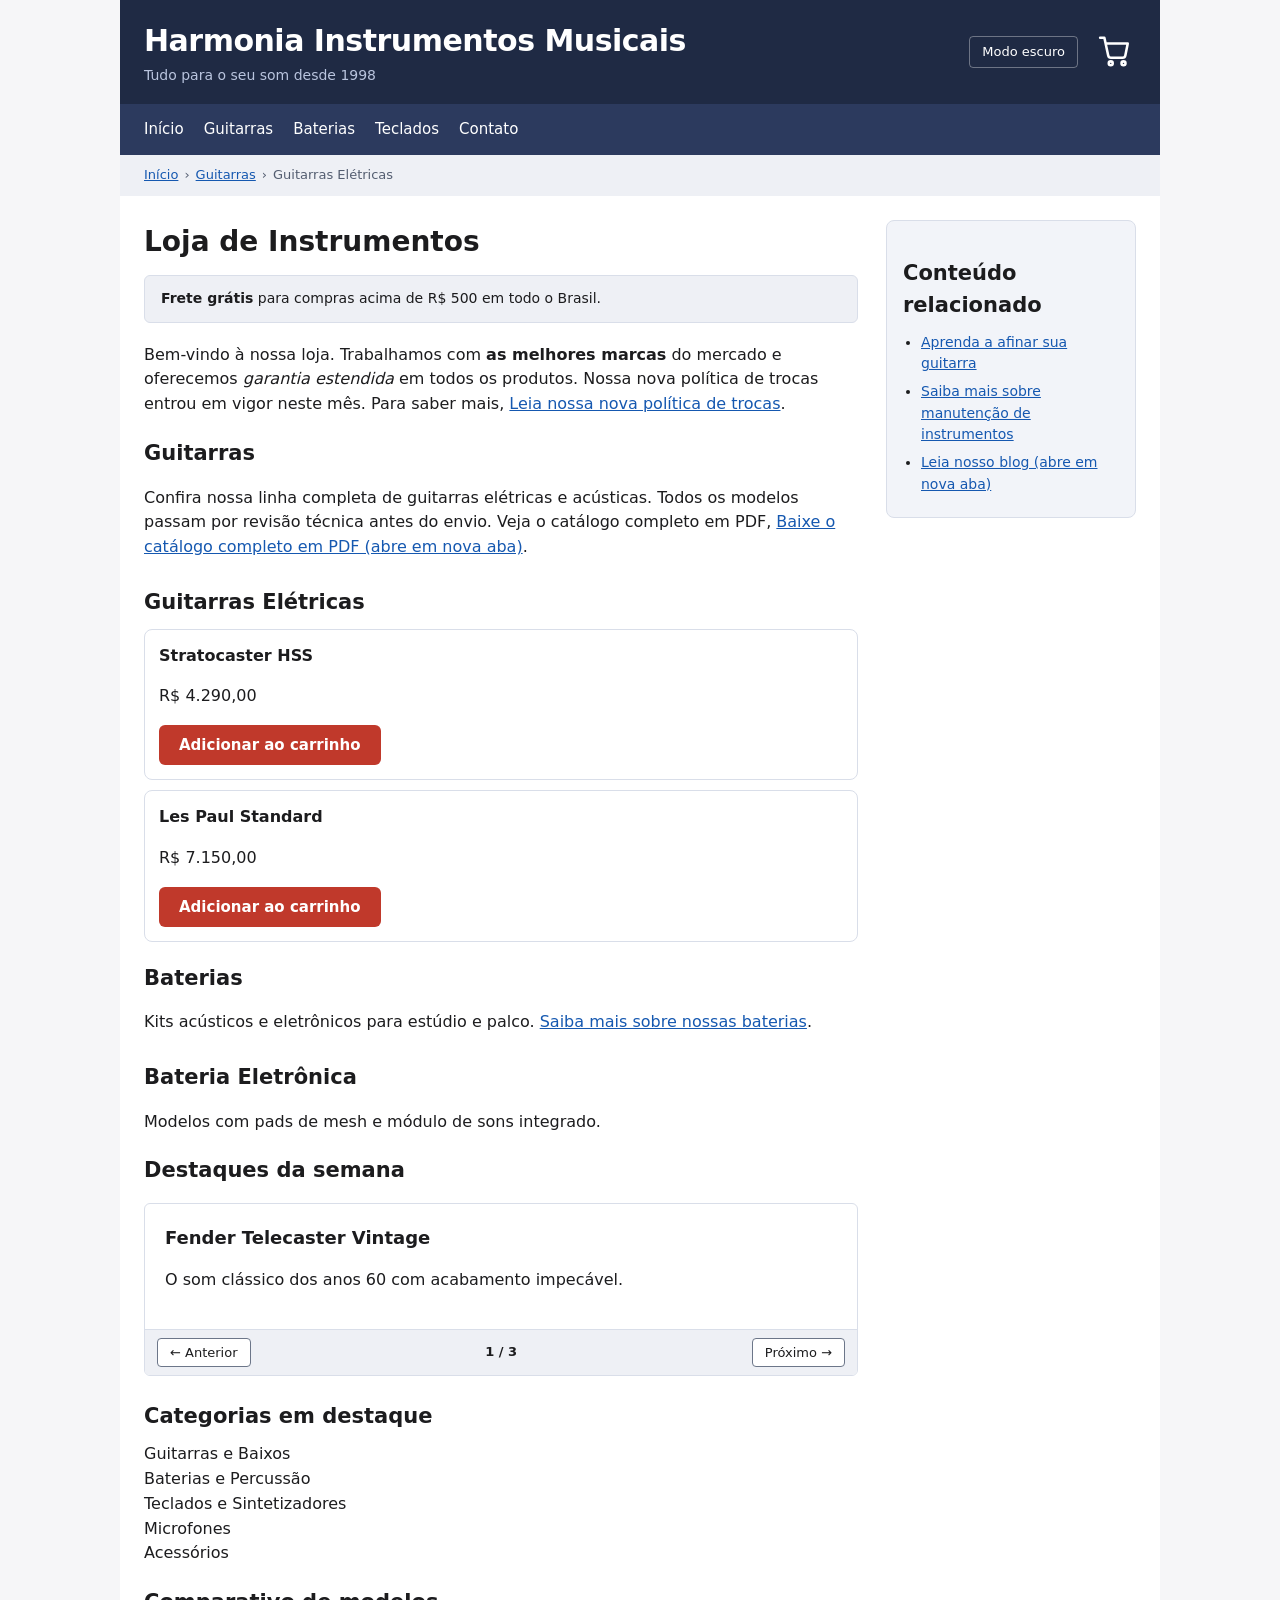
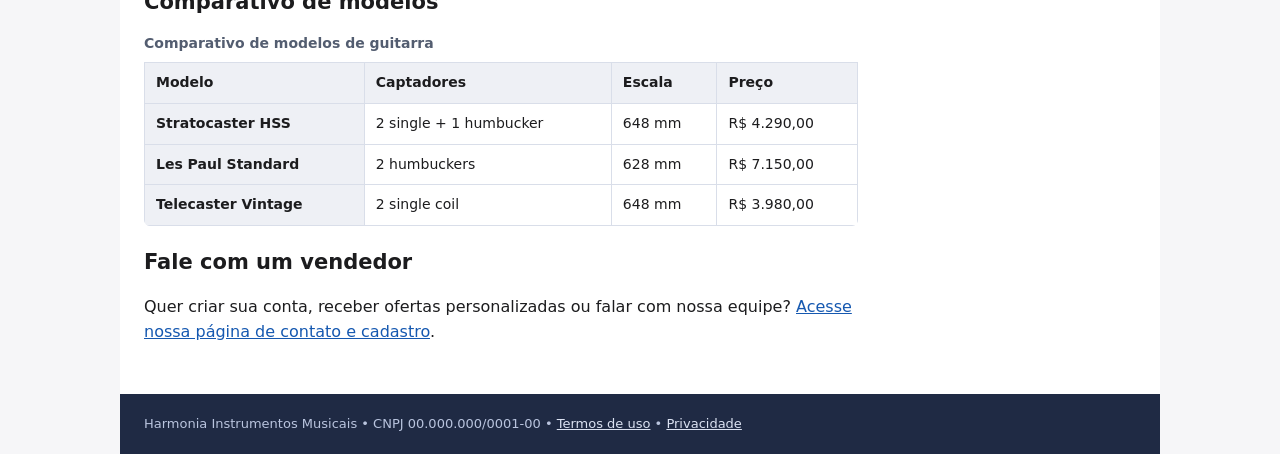
<file: index.html>
<!DOCTYPE html>
<html lang="pt-BR">
<head>
<meta charset="utf-8">
<meta name="viewport" content="width=device-width, initial-scale=1">
<meta name="description" content="Harmonia Instrumentos Musicais — Guitarras, baterias, teclados e atendimento especializado com acessibilidade e layout responsivo.">
<title>Harmonia Instrumentos Musicais</title>
<link rel="stylesheet" href="styles/style.css">
<link rel="stylesheet" href="styles/responsive.css">
</head>
<body>
<a href="#conteudo" class="skip-link">Pular para o conteúdo principal</a>
<div class="wrap">
  <header id="topo">
    <div class="topo-flex">
      <div>
        <div class="titulo-principal">Harmonia Instrumentos Musicais</div>
        <div class="subtitulo">Tudo para o seu som desde 1998</div>
      </div>
      <div class="topo-acoes">
        <button id="btn-tema" type="button" class="btn-tema">Modo escuro</button>
        <a href="carrinho.html" aria-label="Ver carrinho de compras">
          <img src="data:image/svg+xml,%3Csvg%20xmlns%3D%22http%3A%2F%2Fwww.w3.org%2F2000%2Fsvg%22%20viewBox%3D%220%200%2024%2024%22%20fill%3D%22none%22%20stroke%3D%22%23ffffff%22%20stroke-width%3D%221.8%22%20stroke-linecap%3D%22round%22%20stroke-linejoin%3D%22round%22%3E%3Ccircle%20cx%3D%229%22%20cy%3D%2220%22%20r%3D%221.4%22%2F%3E%3Ccircle%20cx%3D%2218%22%20cy%3D%2220%22%20r%3D%221.4%22%2F%3E%3Cpath%20d%3D%22M1.5%202h3l2.7%2012.4a2%202%200%200%200%202%201.6h8.1a2%202%200%200%200%202-1.6L21%206H6%22%2F%3E%3C%2Fsvg%3E" width="34" height="34" alt="">
        </a>
      </div>
    </div>
  </header>

  <nav id="menu" aria-label="Menu Principal">
    <button type="button" id="btn-menu" class="btn-menu-toggle" aria-expanded="false" aria-controls="lista-menu">
      <span class="btn-menu-icone" aria-hidden="true">
        <span></span>
        <span></span>
        <span></span>
      </span>
      <span class="btn-menu-texto">Menu</span>
    </button>
    <ul id="lista-menu">
      <li><a href="index.html">Início</a></li>
      <li><a href="guitarras.html">Guitarras</a></li>
      <li><a href="baterias.html">Baterias</a></li>
      <li><a href="teclados.html">Teclados</a></li>
      <li><a href="./pages/contato.html">Contato</a></li>
    </ul>
  </nav>

  <nav id="trilha" aria-label="Trilha de navegação">
    <ol>
      <li><a href="index.html">Início</a></li>
      <li><a href="guitarras.html">Guitarras</a></li>
      <li aria-current="page">Guitarras Elétricas</li>
    </ol>
  </nav>

  <div id="miolo">
    <main id="conteudo" tabindex="-1">
      <h1>Loja de Instrumentos</h1>

      <section class="banner-destaque" aria-label="Aviso promocional">
        <strong>Frete grátis</strong> para compras acima de R$ 500 em todo o Brasil.
      </section>

      <p>
        Bem-vindo à nossa loja. Trabalhamos com <strong>as melhores marcas</strong> do mercado e oferecemos
        <em>garantia estendida</em> em todos os produtos. Nossa nova política de trocas entrou em vigor
        neste mês. Para saber mais, <a href="politica.html">Leia nossa nova política de trocas</a>.
      </p>

      <h2>Guitarras</h2>

      <p>
        Confira nossa linha completa de guitarras elétricas e acústicas. Todos os modelos passam por
        revisão técnica antes do envio. Veja o catálogo completo em PDF,
        <a href="catalogo.pdf" target="_blank">Baixe o catálogo completo em PDF (abre em nova aba)</a>.
      </p>

      <h3>Guitarras Elétricas</h3>
      <ul class="lista-produtos">
        <li class="cartao">
          <h4>Stratocaster HSS</h4>
          <p>R$ 4.290,00</p>
          <button type="button" class="botao" aria-label="Adicionar ao carrinho: Stratocaster HSS" onclick="adicionarCarrinho(101)">Adicionar ao carrinho</button>
        </li>
        <li class="cartao">
          <h4>Les Paul Standard</h4>
          <p>R$ 7.150,00</p>
          <button type="button" class="botao" aria-label="Adicionar ao carrinho: Les Paul Standard" onclick="adicionarCarrinho(102)">Adicionar ao carrinho</button>
        </li>
      </ul>

      <h2>Baterias</h2>

      <p>Kits acústicos e eletrônicos para estúdio e palco. <a href="baterias.html">Saiba mais sobre nossas baterias</a>.</p>

      <h3>Bateria Eletrônica</h3>

      <p>Modelos com pads de mesh e módulo de sons integrado.</p>

      <h2>Destaques da semana</h2>
      <section class="carrossel" aria-roledescription="carrossel" aria-label="Instrumentos em destaque">
        <div class="carrossel-trilho" id="trilho-carrossel">
          <div class="slide" role="group" aria-roledescription="slide" aria-label="1 de 3">
            <h3>Fender Telecaster Vintage</h3>
            <p>O som clássico dos anos 60 com acabamento impecável.</p>
          </div>
          <div class="slide" role="group" aria-roledescription="slide" aria-label="2 de 3">
            <h3>Bateria Roland V-Drums</h3>
            <p>Kits eletrônicos silenciosos com alta sensibilidade para estudo.</p>
          </div>
          <div class="slide" role="group" aria-roledescription="slide" aria-label="3 de 3">
            <h3>Teclado Yamaha P-45</h3>
            <p>Toque pesado de piano acústico com teclas graduadas.</p>
          </div>
        </div>
        <div class="carrossel-botoes">
          <button type="button" class="btn-carrossel" id="btn-ant" aria-label="Slide anterior">&larr; Anterior</button>
          <span class="carrossel-indicador" id="indicador-carrossel" aria-live="polite">1 / 3</span>
          <button type="button" class="btn-carrossel" id="btn-prox" aria-label="Próximo slide">Próximo &rarr;</button>
        </div>
      </section>

      <h2>Categorias em destaque</h2>

      <ul class="lista-categorias">
        <li>Guitarras e Baixos</li>
        <li>Baterias e Percussão</li>
        <li>Teclados e Sintetizadores</li>
        <li>Microfones</li>
        <li>Acessórios</li>
      </ul>

      <h2 id="titulo-comparativo">Comparativo de modelos</h2>

      <section class="tabela-responsiva" aria-labelledby="titulo-comparativo" tabindex="0">
        <table>
          <caption>Comparativo de modelos de guitarra</caption>
          <thead>
            <tr>
              <th scope="col">Modelo</th>
              <th scope="col">Captadores</th>
              <th scope="col">Escala</th>
              <th scope="col">Preço</th>
            </tr>
          </thead>
          <tbody>
            <tr>
              <th scope="row">Stratocaster HSS</th>
              <td>2 single + 1 humbucker</td>
              <td>648 mm</td>
              <td>R$ 4.290,00</td>
            </tr>
            <tr>
              <th scope="row">Les Paul Standard</th>
              <td>2 humbuckers</td>
              <td>628 mm</td>
              <td>R$ 7.150,00</td>
            </tr>
            <tr>
              <th scope="row">Telecaster Vintage</th>
              <td>2 single coil</td>
              <td>648 mm</td>
              <td>R$ 3.980,00</td>
            </tr>
          </tbody>
        </table>
      </section>

      <h2>Fale com um vendedor</h2>

      <p>
        Quer criar sua conta, receber ofertas personalizadas ou falar com nossa equipe?
        <a href="./pages/contato.html">Acesse nossa página de contato e cadastro</a>.
      </p>
    </main>

    <aside class="lateral" aria-label="Conteúdo relacionado">
      <h2>Conteúdo relacionado</h2>
      <ul>
        <li><a href="afinacao.html">Aprenda a afinar sua guitarra</a></li>
        <li><a href="manutencao.html">Saiba mais sobre manutenção de instrumentos</a></li>
        <li><a href="blog.html" target="_blank">Leia nosso blog (abre em nova aba)</a></li>
      </ul>
    </aside>
  </div>

  <footer id="rodape">
    Harmonia Instrumentos Musicais &bull; CNPJ 00.000.000/0001-00 &bull;
    <a href="termos.html">Termos de uso</a> &bull;
    <a href="privacidade.html">Privacidade</a>
  </footer>
</div>

<script src="./scripts/theme.js"></script>
<script src="./scripts/carousel.js"></script>
<script src="./scripts/menu.js"></script>
</body>
</html>
</file>
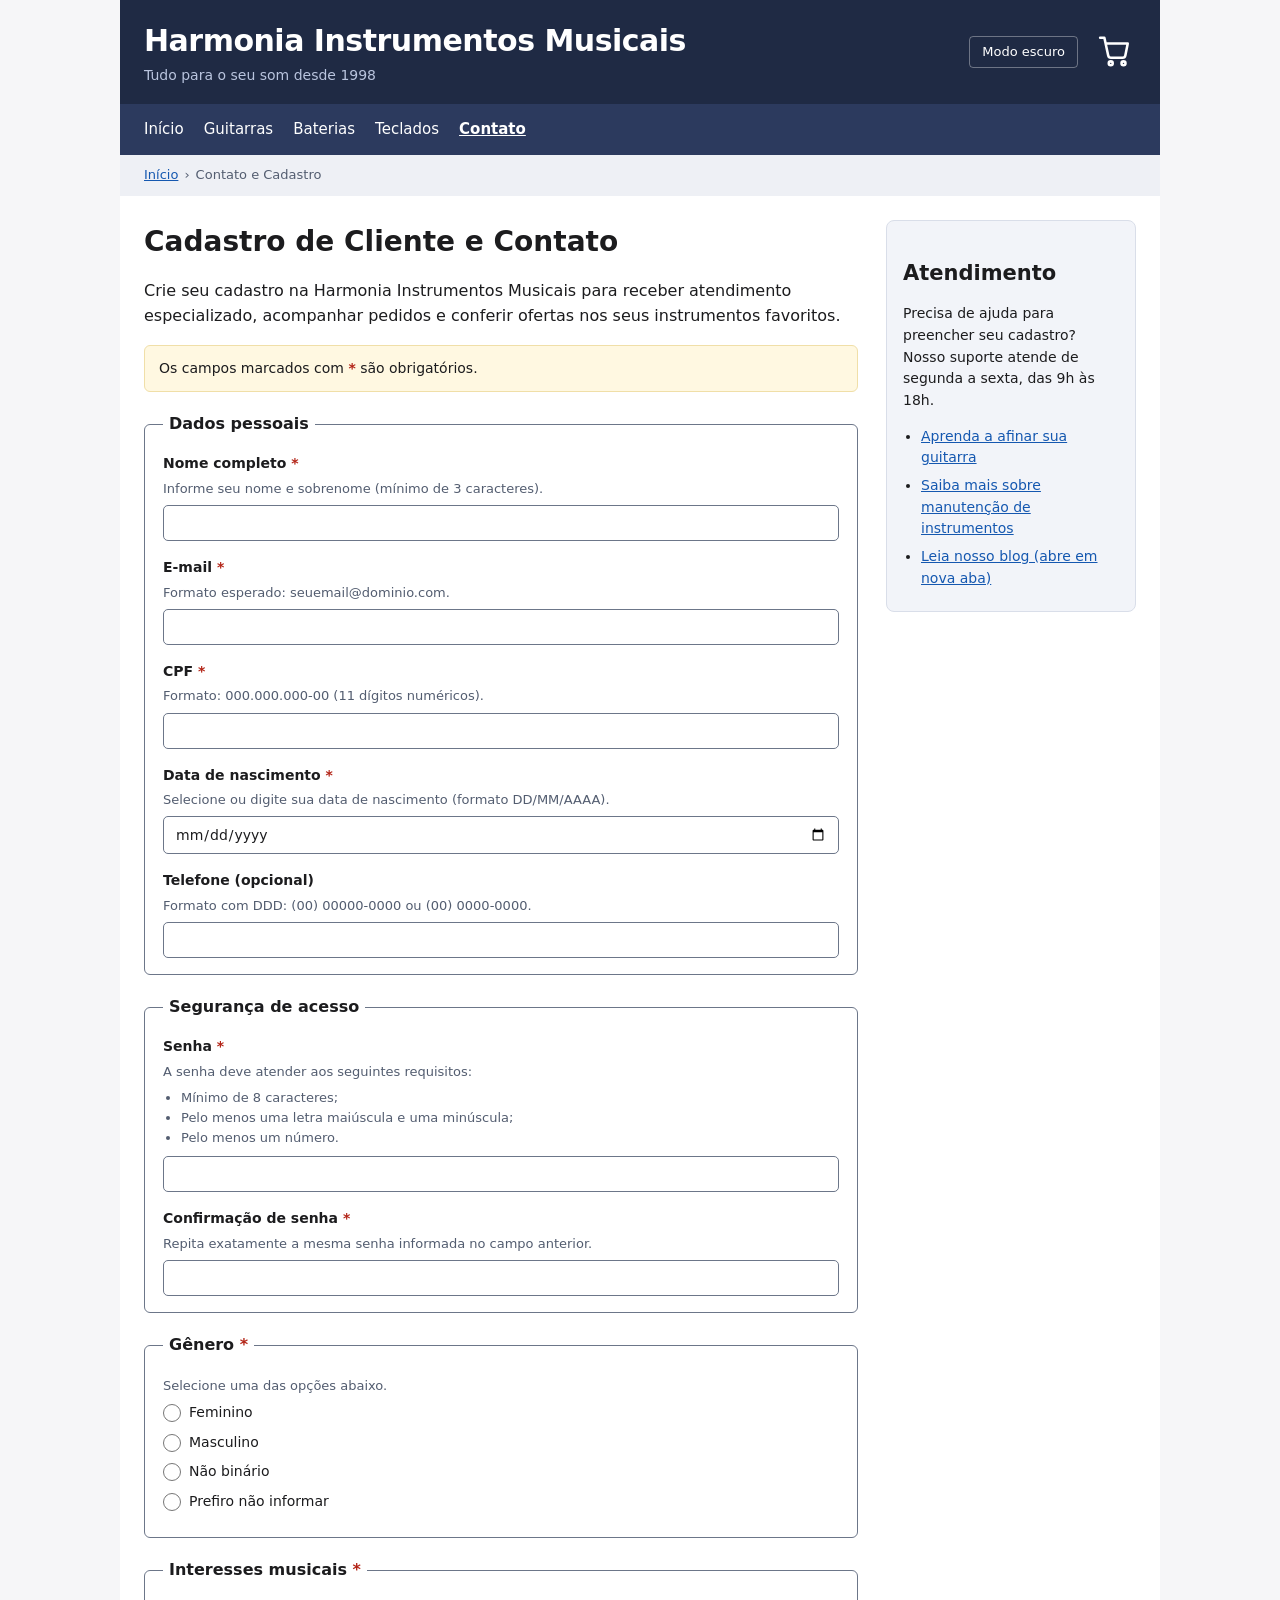
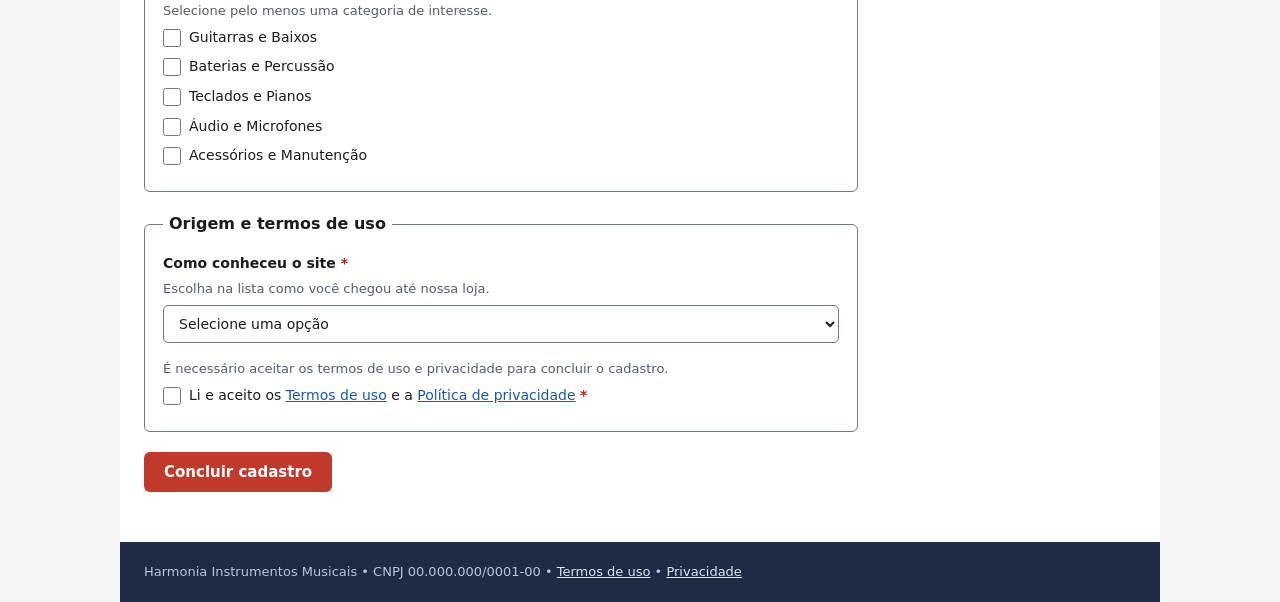
<file: pages/contato.html>
<!DOCTYPE html>
<html lang="pt-BR">
<head>
<meta charset="utf-8">
<meta name="viewport" content="width=device-width, initial-scale=1">
<meta name="description" content="Cadastro de cliente e contato na Harmonia Instrumentos Musicais com formulário acessível e validação completa.">
<title>Cadastro e Contato — Harmonia Instrumentos Musicais</title>
<link rel="stylesheet" href="../styles/style.css">
<link rel="stylesheet" href="../styles/responsive.css">
</head>
<body>
<a href="#conteudo" class="skip-link">Pular para o conteúdo principal</a>
<div class="wrap">
  <header id="topo">
    <div class="topo-flex">
      <div>
        <div class="titulo-principal">Harmonia Instrumentos Musicais</div>
        <div class="subtitulo">Tudo para o seu som desde 1998</div>
      </div>
      <div class="topo-acoes">
        <button id="btn-tema" type="button" class="btn-tema">Modo escuro</button>
        <a href="../carrinho.html" aria-label="Ver carrinho de compras">
          <img src="data:image/svg+xml,%3Csvg%20xmlns%3D%22http%3A%2F%2Fwww.w3.org%2F2000%2Fsvg%22%20viewBox%3D%220%200%2024%2024%22%20fill%3D%22none%22%20stroke%3D%22%23ffffff%22%20stroke-width%3D%221.8%22%20stroke-linecap%3D%22round%22%20stroke-linejoin%3D%22round%22%3E%3Ccircle%20cx%3D%229%22%20cy%3D%2220%22%20r%3D%221.4%22%2F%3E%3Ccircle%20cx%3D%2218%22%20cy%3D%2220%22%20r%3D%221.4%22%2F%3E%3Cpath%20d%3D%22M1.5%202h3l2.7%2012.4a2%202%200%200%200%202%201.6h8.1a2%202%200%200%200%202-1.6L21%206H6%22%2F%3E%3C%2Fsvg%3E" width="34" height="34" alt="">
        </a>
      </div>
    </div>
  </header>

  <nav id="menu" aria-label="Menu Principal">
    <button type="button" id="btn-menu" class="btn-menu-toggle" aria-expanded="false" aria-controls="lista-menu">
      <span class="btn-menu-icone" aria-hidden="true">
        <span></span>
        <span></span>
        <span></span>
      </span>
      <span class="btn-menu-texto">Menu</span>
    </button>
    <ul id="lista-menu">
      <li><a href="../index.html">Início</a></li>
      <li><a href="../guitarras.html">Guitarras</a></li>
      <li><a href="../baterias.html">Baterias</a></li>
      <li><a href="../teclados.html">Teclados</a></li>
      <li><a href="contato.html" aria-current="page">Contato</a></li>
    </ul>
  </nav>

  <nav id="trilha" aria-label="Trilha de navegação">
    <ol>
      <li><a href="../index.html">Início</a></li>
      <li aria-current="page">Contato e Cadastro</li>
    </ol>
  </nav>

  <div id="miolo">
    <main id="conteudo" tabindex="-1">
      <h1>Cadastro de Cliente e Contato</h1>

      <p>
        Crie seu cadastro na Harmonia Instrumentos Musicais para receber atendimento especializado,
        acompanhar pedidos e conferir ofertas nos seus instrumentos favoritos.
      </p>

      <div class="aviso">
        Os campos marcados com <span class="obrigatorio" aria-hidden="true">*</span> são obrigatórios.
      </div>

      <div id="resumo-erros" class="resumo-erros" role="alert" aria-labelledby="titulo-resumo-erros" tabindex="-1" hidden>
        <h2 id="titulo-resumo-erros">Não foi possível enviar o formulário</h2>
        <p id="texto-resumo-erros">Corrija os erros abaixo para continuar:</p>
        <ul id="lista-resumo-erros"></ul>
      </div>

      <div id="mensagem-sucesso" class="mensagem-sucesso" role="status" aria-live="polite" tabindex="-1" hidden>
        Cadastro realizado com sucesso! Todos os dados foram validados e enviados.
      </div>

      <form id="form-cadastro" action="/enviar" method="post" novalidate>
        <fieldset>
          <legend>Dados pessoais</legend>

          <div class="campo-grupo">
            <label for="nome">
              Nome completo <span class="obrigatorio" aria-hidden="true">*</span><span class="sr-only"> (obrigatório)</span>
            </label>
            <div class="instrucao" id="dica-nome">Informe seu nome e sobrenome (mínimo de 3 caracteres).</div>
            <input type="text" id="nome" name="nome" autocomplete="name" required aria-required="true" aria-describedby="dica-nome">
            <div class="erro" id="erro-nome" hidden></div>
          </div>

          <div class="campo-grupo">
            <label for="email">
              E-mail <span class="obrigatorio" aria-hidden="true">*</span><span class="sr-only"> (obrigatório)</span>
            </label>
            <div class="instrucao" id="dica-email">Formato esperado: seuemail@dominio.com.</div>
            <input type="email" id="email" name="email" autocomplete="email" required aria-required="true" aria-describedby="dica-email">
            <div class="erro" id="erro-email" hidden></div>
          </div>

          <div class="campo-grupo">
            <label for="cpf">
              CPF <span class="obrigatorio" aria-hidden="true">*</span><span class="sr-only"> (obrigatório)</span>
            </label>
            <div class="instrucao" id="dica-cpf">Formato: 000.000.000-00 (11 dígitos numéricos).</div>
            <input type="text" id="cpf" name="cpf" inputmode="numeric" required aria-required="true" aria-describedby="dica-cpf">
            <div class="erro" id="erro-cpf" hidden></div>
          </div>

          <div class="campo-grupo">
            <label for="nascimento">
              Data de nascimento <span class="obrigatorio" aria-hidden="true">*</span><span class="sr-only"> (obrigatório)</span>
            </label>
            <div class="instrucao" id="dica-nascimento">Selecione ou digite sua data de nascimento (formato DD/MM/AAAA).</div>
            <input type="date" id="nascimento" name="nascimento" autocomplete="bday" required aria-required="true" aria-describedby="dica-nascimento">
            <div class="erro" id="erro-nascimento" hidden></div>
          </div>

          <div class="campo-grupo">
            <label for="telefone">Telefone (opcional)</label>
            <div class="instrucao" id="dica-telefone">Formato com DDD: (00) 00000-0000 ou (00) 0000-0000.</div>
            <input type="tel" id="telefone" name="telefone" autocomplete="tel" aria-describedby="dica-telefone">
            <div class="erro" id="erro-telefone" hidden></div>
          </div>
        </fieldset>

        <fieldset>
          <legend>Segurança de acesso</legend>

          <div class="campo-grupo">
            <label for="senha">
              Senha <span class="obrigatorio" aria-hidden="true">*</span><span class="sr-only"> (obrigatório)</span>
            </label>
            <div id="dica-senha">
              <div class="instrucao">A senha deve atender aos seguintes requisitos:</div>
              <ul class="requisitos-lista">
                <li>Mínimo de 8 caracteres;</li>
                <li>Pelo menos uma letra maiúscula e uma minúscula;</li>
                <li>Pelo menos um número.</li>
              </ul>
            </div>
            <input type="password" id="senha" name="senha" autocomplete="new-password" required aria-required="true" aria-describedby="dica-senha">
            <div class="erro" id="erro-senha" hidden></div>
          </div>

          <div class="campo-grupo">
            <label for="confirmar-senha">
              Confirmação de senha <span class="obrigatorio" aria-hidden="true">*</span><span class="sr-only"> (obrigatório)</span>
            </label>
            <div class="instrucao" id="dica-confirmar-senha">Repita exatamente a mesma senha informada no campo anterior.</div>
            <input type="password" id="confirmar-senha" name="confirmar-senha" autocomplete="new-password" required aria-required="true" aria-describedby="dica-confirmar-senha">
            <div class="erro" id="erro-confirmar-senha" hidden></div>
          </div>
        </fieldset>

        <fieldset id="grupo-genero" aria-describedby="dica-genero">
          <legend>
            Gênero <span class="obrigatorio" aria-hidden="true">*</span><span class="sr-only"> (obrigatório)</span>
          </legend>
          <div class="instrucao" id="dica-genero">Selecione uma das opções abaixo.</div>

          <div class="opcao-linha">
            <input type="radio" id="genero-feminino" name="genero" value="feminino" required>
            <label for="genero-feminino">Feminino</label>
          </div>
          <div class="opcao-linha">
            <input type="radio" id="genero-masculino" name="genero" value="masculino">
            <label for="genero-masculino">Masculino</label>
          </div>
          <div class="opcao-linha">
            <input type="radio" id="genero-nao-binario" name="genero" value="nao-binario">
            <label for="genero-nao-binario">Não binário</label>
          </div>
          <div class="opcao-linha">
            <input type="radio" id="genero-nao-informar" name="genero" value="prefiro-nao-informar">
            <label for="genero-nao-informar">Prefiro não informar</label>
          </div>
          <div class="erro" id="erro-genero" hidden></div>
        </fieldset>

        <fieldset id="grupo-interesses" aria-describedby="dica-interesses">
          <legend>
            Interesses musicais <span class="obrigatorio" aria-hidden="true">*</span><span class="sr-only"> (obrigatório)</span>
          </legend>
          <div class="instrucao" id="dica-interesses">Selecione pelo menos uma categoria de interesse.</div>

          <div class="opcao-linha">
            <input type="checkbox" id="interesse-guitarras" name="interesses" value="guitarras">
            <label for="interesse-guitarras">Guitarras e Baixos</label>
          </div>
          <div class="opcao-linha">
            <input type="checkbox" id="interesse-baterias" name="interesses" value="baterias">
            <label for="interesse-baterias">Baterias e Percussão</label>
          </div>
          <div class="opcao-linha">
            <input type="checkbox" id="interesse-teclados" name="interesses" value="teclados">
            <label for="interesse-teclados">Teclados e Pianos</label>
          </div>
          <div class="opcao-linha">
            <input type="checkbox" id="interesse-audio" name="interesses" value="audio">
            <label for="interesse-audio">Áudio e Microfones</label>
          </div>
          <div class="opcao-linha">
            <input type="checkbox" id="interesse-acessorios" name="interesses" value="acessorios">
            <label for="interesse-acessorios">Acessórios e Manutenção</label>
          </div>
          <div class="erro" id="erro-interesses" hidden></div>
        </fieldset>

        <fieldset>
          <legend>Origem e termos de uso</legend>

          <div class="campo-grupo">
            <label for="como-conheceu">
              Como conheceu o site <span class="obrigatorio" aria-hidden="true">*</span><span class="sr-only"> (obrigatório)</span>
            </label>
            <div class="instrucao" id="dica-como-conheceu">Escolha na lista como você chegou até nossa loja.</div>
            <select id="como-conheceu" name="como-conheceu" required aria-required="true" aria-describedby="dica-como-conheceu">
              <option value="">Selecione uma opção</option>
              <option value="busca">Site de busca (Google, Bing)</option>
              <option value="redes-sociais">Redes sociais (Instagram, YouTube)</option>
              <option value="indicacao">Indicação de amigos ou músicos</option>
              <option value="anuncio">Anúncio online</option>
              <option value="outro">Outro meio</option>
            </select>
            <div class="erro" id="erro-como-conheceu" hidden></div>
          </div>

          <div class="campo-grupo">
            <div class="instrucao" id="dica-termos">É necessário aceitar os termos de uso e privacidade para concluir o cadastro.</div>
            <div class="opcao-linha">
              <input type="checkbox" id="termos" name="termos" value="aceito" required aria-required="true" aria-describedby="dica-termos">
              <label for="termos">
                Li e aceito os <a href="../termos.html">Termos de uso</a> e a <a href="../privacidade.html">Política de privacidade</a>
                <span class="obrigatorio" aria-hidden="true">*</span><span class="sr-only"> (obrigatório)</span>
              </label>
            </div>
            <div class="erro" id="erro-termos" hidden></div>
          </div>
        </fieldset>

        <div class="honeypot">
          <label for="website-honeypot">Não preencha este campo (verificação anti-spam)</label>
          <input type="text" id="website-honeypot" name="website_honeypot" tabindex="-1" autocomplete="off">
        </div>

        <p>
          <button type="submit" class="botao">Concluir cadastro</button>
        </p>
      </form>
    </main>

    <aside class="lateral" aria-label="Conteúdo relacionado">
      <h2>Atendimento</h2>
      <p>Precisa de ajuda para preencher seu cadastro? Nosso suporte atende de segunda a sexta, das 9h às 18h.</p>
      <ul>
        <li><a href="../afinacao.html">Aprenda a afinar sua guitarra</a></li>
        <li><a href="../manutencao.html">Saiba mais sobre manutenção de instrumentos</a></li>
        <li><a href="../blog.html" target="_blank">Leia nosso blog (abre em nova aba)</a></li>
      </ul>
    </aside>
  </div>

  <footer id="rodape">
    Harmonia Instrumentos Musicais &bull; CNPJ 00.000.000/0001-00 &bull;
    <a href="../termos.html">Termos de uso</a> &bull;
    <a href="../privacidade.html">Privacidade</a>
  </footer>
</div>

<script src="../scripts/theme.js"></script>
<script src="../scripts/form.js"></script>
<script src="../scripts/menu.js"></script>
</body>
</html>
</file>
<file: styles/style.css>
:root {
  --bg-page: #f6f6f8;
  --bg-wrap: #ffffff;
  --bg-topo: #1f2a44;
  --bg-menu: #2c3a5e;
  --bg-trilha: #eef0f5;
  --bg-card: #ffffff;
  --bg-lateral: #f2f4f9;
  --bg-th: #eef0f5;
  --bg-aviso: #fff8e1;
  --border-aviso: #f0dfa8;
  --bg-erro-box: #fdf2f2;
  --border-erro-box: #c0392b;
  --bg-sucesso-box: #edf7ed;
  --border-sucesso-box: #1e7e34;
  --text-sucesso: #155724;

  --text-main: #1c1c1e;
  --text-muted: #535d70;
  --text-inverse: #ffffff;
  --text-subtitulo: #b9c4de;
  --text-link: #1558b0;
  --text-link-hover: #0d3870;
  --text-link-footer: #dbe2f2;

  --border-color: #d9dee9;
  --border-field: #6c7689;

  --btn-primary: #c0392b;
  --btn-primary-hover: #962d22;
  --erro-color: #b32417;
}

@media (prefers-color-scheme: dark) {
  :root:not([data-theme="light"]) {
    --bg-page: #121214;
    --bg-wrap: #1a1b20;
    --bg-topo: #10141f;
    --bg-menu: #182033;
    --bg-trilha: #242731;
    --bg-card: #242731;
    --bg-lateral: #242731;
    --bg-th: #2c303d;
    --bg-aviso: #2c2510;
    --border-aviso: #66541b;
    --bg-erro-box: #2d1618;
    --border-erro-box: #ff6b6b;
    --bg-sucesso-box: #132a19;
    --border-sucesso-box: #5dd879;
    --text-sucesso: #a3f0b5;

    --text-main: #f0f2f5;
    --text-muted: #a6b0c2;
    --text-inverse: #ffffff;
    --text-subtitulo: #cbd5e1;
    --text-link: #7cb3ff;
    --text-link-hover: #a8ccff;
    --text-link-footer: #cbd5e1;

    --border-color: #383d4a;
    --border-field: #788296;

    --btn-primary: #d32f2f;
    --btn-primary-hover: #b71c1c;
    --erro-color: #ff8080;
  }
}

[data-theme="dark"] {
  --bg-page: #121214;
  --bg-wrap: #1a1b20;
  --bg-topo: #10141f;
  --bg-menu: #182033;
  --bg-trilha: #242731;
  --bg-card: #242731;
  --bg-lateral: #242731;
  --bg-th: #2c303d;
  --bg-aviso: #2c2510;
  --border-aviso: #66541b;
  --bg-erro-box: #2d1618;
  --border-erro-box: #ff6b6b;
  --bg-sucesso-box: #132a19;
  --border-sucesso-box: #5dd879;
  --text-sucesso: #a3f0b5;

  --text-main: #f0f2f5;
  --text-muted: #a6b0c2;
  --text-inverse: #ffffff;
  --text-subtitulo: #cbd5e1;
  --text-link: #7cb3ff;
  --text-link-hover: #a8ccff;
  --text-link-footer: #cbd5e1;

  --border-color: #383d4a;
  --border-field: #788296;

  --btn-primary: #d32f2f;
  --btn-primary-hover: #b71c1c;
  --erro-color: #ff8080;
}

[data-theme="light"] {
  --bg-page: #f6f6f8;
  --bg-wrap: #ffffff;
  --bg-topo: #1f2a44;
  --bg-menu: #2c3a5e;
  --bg-trilha: #eef0f5;
  --bg-card: #ffffff;
  --bg-lateral: #f2f4f9;
  --bg-th: #eef0f5;
  --bg-aviso: #fff8e1;
  --border-aviso: #f0dfa8;
  --bg-erro-box: #fdf2f2;
  --border-erro-box: #c0392b;
  --bg-sucesso-box: #edf7ed;
  --border-sucesso-box: #1e7e34;
  --text-sucesso: #155724;

  --text-main: #1c1c1e;
  --text-muted: #535d70;
  --text-inverse: #ffffff;
  --text-subtitulo: #b9c4de;
  --text-link: #1558b0;
  --text-link-hover: #0d3870;
  --text-link-footer: #dbe2f2;

  --border-color: #d9dee9;
  --border-field: #6c7689;

  --btn-primary: #c0392b;
  --btn-primary-hover: #962d22;
  --erro-color: #b32417;
}

* {
  box-sizing: border-box;
}

img {
  max-width: 100%;
  height: auto;
}

h1,
h2,
h3,
h4,
p,
li {
  overflow-wrap: break-word;
}

body {
  margin: 0;
  font-family: system-ui, "Segoe UI", Arial, sans-serif;
  color: var(--text-main);
  background: var(--bg-page);
  line-height: 1.55;
}

.wrap {
  max-width: 1040px;
  width: 100%;
  margin: 0 auto;
  background: var(--bg-wrap);
}

/* Header & Topo */
#topo {
  background: var(--bg-topo);
  color: var(--text-inverse);
  padding: 18px 24px;
}

.topo-flex {
  display: flex;
  justify-content: space-between;
  align-items: center;
  gap: 16px;
}

.topo-acoes {
  display: flex;
  align-items: center;
  gap: 16px;
}

.topo-acoes a {
  display: inline-flex;
  align-items: center;
  justify-content: center;
  padding: 4px;
  border-radius: 6px;
}

.topo-acoes a:focus-visible {
  outline: 2px solid #ffbf47;
  outline-offset: 2px;
}

.titulo-principal {
  font-size: 30px;
  font-weight: 800;
  letter-spacing: -0.5px;
}

.subtitulo {
  color: var(--text-subtitulo);
  font-size: 14px;
}

/* Navegação Principal */
#menu {
  background: var(--bg-menu);
  padding: 10px 24px;
}

.btn-menu-toggle {
  display: none;
}

#menu ul {
  list-style: none;
  margin: 0;
  padding: 0;
  display: flex;
  flex-wrap: wrap;
  gap: 6px 20px;
}

#menu a {
  color: var(--text-inverse);
  text-decoration: none;
  font-size: 15px;
  display: inline-block;
  padding: 4px 0;
}

#menu a:hover,
#menu a:focus {
  text-decoration: underline;
}

#menu a:focus-visible {
  outline: 2px solid #ffbf47;
  outline-offset: 2px;
  border-radius: 3px;
}

#menu a[aria-current="page"] {
  font-weight: 700;
  text-decoration: underline;
}

/* Breadcrumb / Trilha */
#trilha {
  padding: 10px 24px;
  font-size: 13px;
  color: var(--text-muted);
  background: var(--bg-trilha);
}

#trilha a {
  color: var(--text-link);
}

#trilha ol {
  list-style: none;
  display: flex;
  flex-wrap: wrap;
  align-items: center;
  gap: 6px;
  row-gap: 4px;
  padding: 0;
  margin: 0;
}

#trilha li:not(:last-child)::after {
  content: "›";
  margin-left: 6px;
  color: var(--text-muted);
}

/* Layout Miolo e Conteúdo */
#miolo {
  display: flex;
  gap: 28px;
  padding: 24px;
  align-items: flex-start;
}

#conteudo {
  flex: 1 1 auto;
  min-width: 0;
  max-width: 100%;
  outline: none;
}

.lateral {
  flex: 0 0 250px;
  background: var(--bg-lateral);
  border: 1px solid var(--border-color);
  padding: 16px;
  border-radius: 8px;
  font-size: 14px;
}

.lateral ul {
  padding-left: 18px;
  margin: 10px 0 0;
}

.lateral li {
  margin-bottom: 6px;
}

/* Tipografia */
h1 {
  margin: 0 0 12px;
  font-size: 28px;
}

h2 {
  margin: 20px 0 10px;
  font-size: 21px;
}

h3 {
  margin: 26px 0 10px;
  font-size: 21px;
}

h4 {
  margin: 0 0 8px;
}

a {
  color: var(--text-link);
}

a:hover {
  color: var(--text-link-hover);
}

/* Skip link acessível */
.skip-link {
  position: absolute;
  top: 10px;
  left: -9999px;
  background: var(--bg-topo);
  color: var(--text-inverse);
  padding: 12px 18px;
  text-decoration: none;
  font-weight: 700;
  font-size: 14px;
  border-radius: 4px;
  border: 2px solid var(--text-inverse);
  box-shadow: 0 4px 12px rgba(0, 0, 0, 0.3);
  z-index: 9999;
}

.skip-link:focus {
  left: 16px;
  max-width: calc(100vw - 32px);
  outline: 3px solid #ffbf47;
  outline-offset: 2px;
}

/* Botões */
.botao {
  display: inline-block;
  background: var(--btn-primary);
  color: var(--text-inverse);
  padding: 11px 20px;
  border-radius: 6px;
  cursor: pointer;
  font-weight: 600;
  font-size: 15px;
  border: none;
  font-family: inherit;
}

.botao:hover {
  background: var(--btn-primary-hover);
}

.botao:focus,
.botao:focus-visible {
  outline: 3px solid #ffbf47;
  outline-offset: 2px;
}

.btn-tema {
  background: transparent;
  color: var(--text-inverse);
  border: 1px solid rgba(255, 255, 255, 0.35);
  padding: 6px 12px;
  border-radius: 4px;
  font-size: 13px;
  font-weight: 500;
  cursor: pointer;
  font-family: inherit;
  line-height: 1.4;
}

.btn-tema:hover {
  border-color: rgba(255, 255, 255, 0.8);
  background: rgba(255, 255, 255, 0.08);
}

.btn-tema:focus-visible {
  outline: 2px solid #ffbf47;
  outline-offset: 2px;
}

/* Banner de destaque */
@keyframes fadeIn {
  from {
    opacity: 0;
    transform: translateY(-8px);
  }
  to {
    opacity: 1;
    transform: translateY(0);
  }
}

.banner-destaque {
  background: var(--bg-th);
  border: 1px solid var(--border-color);
  padding: 12px 16px;
  border-radius: 6px;
  margin-bottom: 20px;
  font-size: 14px;
  animation: fadeIn 0.8s ease-out;
}

/* Listas e Cartões */
.lista-categorias,
.lista-produtos {
  list-style: none;
  padding: 0;
  margin: 0;
}

.cartao {
  background: var(--bg-card);
  border: 1px solid var(--border-color);
  border-radius: 8px;
  padding: 14px;
  margin: 10px 0;
  transition: transform 0.25s ease, box-shadow 0.25s ease;
}

.cartao:hover {
  transform: scale(1.02);
  box-shadow: 0 4px 12px rgba(0, 0, 0, 0.08);
}

/* Carrossel */
.carrossel {
  border: 1px solid var(--border-color);
  border-radius: 6px;
  overflow: hidden;
  margin: 16px 0 24px;
  background: var(--bg-card);
}

.carrossel-trilho {
  display: flex;
  transition: transform 0.4s ease-in-out;
}

.slide {
  min-width: 100%;
  padding: 20px;
}

.slide h3 {
  margin: 0 0 8px;
  font-size: 18px;
}

.carrossel-botoes {
  display: flex;
  justify-content: space-between;
  align-items: center;
  gap: 12px;
  padding: 8px 12px;
  border-top: 1px solid var(--border-color);
  background: var(--bg-th);
}

.carrossel-indicador {
  font-size: 13px;
  font-weight: 600;
  color: var(--text-main);
}

.btn-carrossel {
  background: var(--bg-wrap);
  color: var(--text-main);
  border: 1px solid var(--border-field);
  padding: 6px 12px;
  border-radius: 4px;
  cursor: pointer;
  font-size: 13px;
  font-family: inherit;
}

.btn-carrossel:hover {
  background: var(--bg-lateral);
}

.btn-carrossel:focus-visible {
  outline: 2px solid #ffbf47;
  outline-offset: 2px;
}

/* Tabelas */
.tabela-responsiva {
  width: 100%;
  overflow-x: auto;
  -webkit-overflow-scrolling: touch;
  margin: 14px 0;
  border-radius: 6px;
}

.tabela-responsiva:focus-visible {
  outline: 3px solid #ffbf47;
  outline-offset: 2px;
}

table {
  border-collapse: collapse;
  width: 100%;
  margin: 14px 0;
  font-size: 14px;
}

.tabela-responsiva table {
  margin: 0;
}

table caption {
  text-align: left;
  font-weight: 600;
  margin-bottom: 8px;
  color: var(--text-muted);
}

th,
td {
  border: 1px solid var(--border-color);
  padding: 9px 11px;
}

th {
  background: var(--bg-th);
  color: var(--text-main);
  font-weight: 700;
  text-align: left;
}

/* Formulário de Cadastro e Contato */
fieldset {
  border: 1px solid var(--border-field);
  border-radius: 6px;
  padding: 16px 18px;
  margin: 0 0 20px;
}

legend {
  font-weight: 700;
  font-size: 16px;
  padding: 0 6px;
}

.campo-grupo {
  margin-bottom: 16px;
}

.campo-grupo:last-child {
  margin-bottom: 0;
}

label {
  display: block;
  font-weight: 600;
  margin-bottom: 4px;
  font-size: 14px;
}

.opcao-linha {
  display: flex;
  align-items: center;
  gap: 8px;
  margin-bottom: 8px;
}

.opcao-linha label {
  display: inline;
  font-weight: 400;
  margin-bottom: 0;
  cursor: pointer;
}

.opcao-linha input[type="radio"],
.opcao-linha input[type="checkbox"] {
  width: 18px;
  height: 18px;
  flex-shrink: 0;
  margin: 0;
  cursor: pointer;
}

.opcao-linha input[type="radio"]:focus-visible,
.opcao-linha input[type="checkbox"]:focus-visible {
  outline: 3px solid #ffbf47;
  outline-offset: 2px;
}

input[type="text"],
input[type="email"],
input[type="password"],
input[type="tel"],
input[type="date"],
select {
  width: 100%;
  max-width: 100%;
  min-width: 0;
  padding: 9px 11px;
  background: var(--bg-wrap);
  color: var(--text-main);
  border: 1px solid var(--border-field);
  border-radius: 5px;
  font-size: 14px;
  font-family: inherit;
}

input[type="text"]:focus,
input[type="email"]:focus,
input[type="password"]:focus,
input[type="tel"]:focus,
input[type="date"]:focus,
select:focus {
  outline: 2px solid var(--text-link);
  border-color: var(--text-link);
}

input[aria-invalid="true"],
select[aria-invalid="true"] {
  border: 2px solid var(--erro-color);
}

fieldset[aria-invalid="true"] {
  border: 2px solid var(--erro-color);
}

.instrucao {
  font-size: 13px;
  color: var(--text-muted);
  margin: 2px 0 6px;
}

.requisitos-lista {
  margin: 4px 0 8px 18px;
  padding: 0;
  font-size: 13px;
  color: var(--text-muted);
}

.obrigatorio {
  color: var(--erro-color);
  font-weight: 700;
}

.erro {
  color: var(--erro-color);
  font-size: 13px;
  font-weight: 600;
  margin-top: 5px;
}

/* Resumo de Erros no Topo */
.resumo-erros {
  background: var(--bg-erro-box);
  border: 2px solid var(--border-erro-box);
  border-radius: 6px;
  padding: 16px;
  margin-bottom: 20px;
  color: var(--text-main);
}

.resumo-erros:focus {
  outline: 3px solid #ffbf47;
  outline-offset: 2px;
}

.resumo-erros h2 {
  margin: 0 0 8px;
  font-size: 18px;
  color: var(--erro-color);
}

.resumo-erros p {
  margin: 0 0 8px;
  font-size: 14px;
}

.resumo-erros ul {
  margin: 0;
  padding-left: 20px;
}

.resumo-erros li {
  margin-bottom: 6px;
}

.resumo-erros a {
  color: var(--erro-color);
  font-weight: 600;
  text-decoration: underline;
}

.resumo-erros a:hover,
.resumo-erros a:focus {
  color: var(--text-main);
}

/* Mensagem de Sucesso */
.mensagem-sucesso {
  background: var(--bg-sucesso-box);
  border: 2px solid var(--border-sucesso-box);
  color: var(--text-sucesso);
  border-radius: 6px;
  padding: 16px;
  margin-bottom: 20px;
  font-weight: 600;
}

.mensagem-sucesso:focus {
  outline: 3px solid #ffbf47;
  outline-offset: 2px;
}

/* Campo Honeypot anti-spam */
.honeypot {
  position: absolute;
  left: -9999px;
  width: 1px;
  height: 1px;
  overflow: hidden;
}

/* Avisos e Acessibilidade */
.aviso {
  background: var(--bg-aviso);
  border: 1px solid var(--border-aviso);
  padding: 12px 14px;
  border-radius: 6px;
  font-size: 14px;
  color: var(--text-main);
  margin-bottom: 20px;
}

.sr-only {
  position: absolute;
  width: 1px;
  height: 1px;
  padding: 0;
  margin: -1px;
  overflow: hidden;
  clip: rect(0, 0, 0, 0);
  white-space: nowrap;
  border: 0;
}

/* Rodapé */
#rodape {
  background: var(--bg-topo);
  color: var(--text-subtitulo);
  padding: 20px 24px;
  font-size: 13px;
  margin-top: 10px;
}

#rodape a {
  color: var(--text-link-footer);
}

/* Prefers Reduced Motion */
@media (prefers-reduced-motion: reduce) {
  .banner-destaque {
    animation: none;
  }
  .cartao {
    transition: none;
  }
  .cartao:hover {
    transform: none;
    box-shadow: none;
  }
  .carrossel-trilho {
    transition: none;
  }
  *,
  *::before,
  *::after {
    animation-duration: 0.01ms !important;
    animation-iteration-count: 1 !important;
    transition-duration: 0.01ms !important;
    scroll-behavior: auto !important;
  }
}
</file>
<file: styles/responsive.css>
/*
 * Estilos responsivos Desktop-First — Harmonia Instrumentos Musicais
 *
 * A base em styles/style.css define o layout completo para Desktop (> 1024px).
 * Esta folha adapta progressivamente a interface descendo para:
 *   1. <= 1024px: Tablet paisagem / telas médias
 *   2. <= 860px : Tablet retrato (ex.: 768px)
 *   3. <= 600px : Celular / Mobile (ex.: 375px - 540px)
 *   4. <= 380px : Celulares muito compactos (320px - 380px)
 */

/* ==========================================================================
   1. Tablet paisagem e notebooks compactos (<= 1024px)
   ========================================================================== */
@media (max-width: 1024px) {
  .wrap {
    max-width: 100%;
  }

  #topo {
    padding: 16px 20px;
  }

  .titulo-principal {
    font-size: 26px;
  }

  #menu,
  #trilha {
    padding: 10px 20px;
  }

  #miolo {
    gap: 22px;
    padding: 20px;
  }

  .lateral {
    flex: 0 0 220px;
  }

  #rodape {
    padding: 18px 20px;
  }
}

/* ==========================================================================
   2. Tablet retrato (<= 860px)
   ========================================================================== */
@media (max-width: 860px) {
  .titulo-principal {
    font-size: 24px;
  }

  #menu ul {
    gap: 8px 16px;
  }

  #menu a {
    padding: 8px 4px;
  }

  #miolo {
    flex-direction: column;
    gap: 24px;
    padding: 20px;
  }

  #conteudo {
    width: 100%;
  }

  .lateral {
    flex: none;
    width: 100%;
  }

  .lista-produtos {
    display: grid;
    grid-template-columns: repeat(2, minmax(0, 1fr));
    gap: 16px;
  }

  .cartao {
    margin: 0;
    display: flex;
    flex-direction: column;
    justify-content: space-between;
  }

  .cartao p {
    margin: 4px 0 12px;
  }

  h1 {
    font-size: 25px;
  }

  h2 {
    font-size: 20px;
  }

  h3 {
    font-size: 19px;
  }

  fieldset {
    padding: 16px;
  }
}

/* ==========================================================================
   3. Celular / Mobile (<= 600px)
   ========================================================================== */
@media (max-width: 600px) {
  #topo {
    padding: 14px 16px;
  }

  .topo-flex {
    flex-direction: column;
    align-items: flex-start;
    gap: 12px;
  }

  .titulo-principal {
    font-size: 21px;
    line-height: 1.25;
  }

  .subtitulo {
    font-size: 13px;
    margin-top: 2px;
  }

  .topo-acoes {
    width: 100%;
    justify-content: space-between;
    gap: 12px;
  }

  .btn-tema {
    min-height: 44px;
    padding: 8px 14px;
    font-size: 14px;
  }

  .topo-acoes a {
    min-width: 44px;
    min-height: 44px;
  }

  /* Menu hambúrguer acessível no mobile */
  #menu {
    padding: 8px 16px;
  }

  .btn-menu-toggle {
    display: inline-flex;
    align-items: center;
    gap: 10px;
    background: transparent;
    color: var(--text-inverse);
    border: 1px solid rgba(255, 255, 255, 0.4);
    border-radius: 6px;
    padding: 8px 14px;
    min-height: 44px;
    font-size: 15px;
    font-weight: 600;
    font-family: inherit;
    cursor: pointer;
  }

  .btn-menu-toggle:hover {
    background: rgba(255, 255, 255, 0.1);
    border-color: rgba(255, 255, 255, 0.85);
  }

  .btn-menu-toggle:focus-visible {
    outline: 3px solid #ffbf47;
    outline-offset: 2px;
  }

  .btn-menu-icone {
    width: 20px;
    height: 14px;
    display: flex;
    flex-direction: column;
    justify-content: space-between;
  }

  .btn-menu-icone span {
    display: block;
    width: 100%;
    height: 2px;
    background: currentColor;
    border-radius: 2px;
    transition: transform 0.2s ease, opacity 0.2s ease;
  }

  .btn-menu-toggle[aria-expanded="true"] .btn-menu-icone span:nth-child(1) {
    transform: translateY(6px) rotate(45deg);
  }

  .btn-menu-toggle[aria-expanded="true"] .btn-menu-icone span:nth-child(2) {
    opacity: 0;
  }

  .btn-menu-toggle[aria-expanded="true"] .btn-menu-icone span:nth-child(3) {
    transform: translateY(-6px) rotate(-45deg);
  }

  #menu ul {
    flex-direction: column;
    gap: 0;
    margin-top: 8px;
  }

  #menu.menu-js ul {
    display: none;
  }

  #menu.menu-js ul.aberto {
    display: flex;
  }

  #menu li {
    border-top: 1px solid rgba(255, 255, 255, 0.14);
  }

  #menu a {
    display: flex;
    align-items: center;
    min-height: 44px;
    padding: 10px 6px;
    font-size: 16px;
  }

  /* Breadcrumb e Conteúdo */
  #trilha {
    padding: 10px 16px;
    font-size: 13px;
  }

  #trilha a {
    display: inline-block;
    padding: 6px 2px;
  }

  #miolo {
    padding: 16px;
    gap: 20px;
  }

  h1 {
    font-size: 22px;
    line-height: 1.25;
  }

  h2 {
    font-size: 19px;
    margin: 20px 0 8px;
  }

  h3 {
    font-size: 18px;
    margin: 18px 0 8px;
  }

  .banner-destaque {
    padding: 12px 14px;
  }

  /* Cartões e Botões */
  .lista-produtos {
    grid-template-columns: 1fr;
    gap: 12px;
  }

  .cartao {
    padding: 14px;
  }

  .cartao:hover {
    transform: none;
    box-shadow: none;
  }

  .botao {
    width: 100%;
    min-height: 46px;
    padding: 12px 16px;
    font-size: 15px;
    text-align: center;
  }

  /* Carrossel */
  .slide {
    padding: 16px;
  }

  .slide h3 {
    font-size: 17px;
  }

  .carrossel-botoes {
    flex-wrap: wrap;
    gap: 8px;
    padding: 10px;
  }

  .btn-carrossel {
    min-height: 44px;
    padding: 8px 14px;
    font-size: 14px;
  }

  /* Tabela com rolagem horizontal acessível */
  .tabela-responsiva table {
    min-width: 460px;
    font-size: 13px;
  }

  th,
  td {
    padding: 8px 10px;
  }

  /* Formulário no Mobile */
  fieldset {
    padding: 14px 12px;
    margin-bottom: 16px;
  }

  legend {
    font-size: 15px;
  }

  input[type="text"],
  input[type="email"],
  input[type="password"],
  input[type="tel"],
  input[type="date"],
  select {
    font-size: 16px;
    padding: 11px 12px;
    min-height: 44px;
  }

  .opcao-linha {
    align-items: flex-start;
    gap: 10px;
    padding: 6px 0;
    min-height: 40px;
  }

  .opcao-linha input[type="radio"],
  .opcao-linha input[type="checkbox"] {
    width: 22px;
    height: 22px;
    margin-top: 1px;
  }

  .opcao-linha label {
    font-size: 15px;
    line-height: 1.4;
  }

  .resumo-erros,
  .mensagem-sucesso {
    padding: 14px;
  }

  .resumo-erros li {
    margin-bottom: 10px;
  }

  /* Lateral e Rodapé */
  .lateral {
    padding: 14px;
  }

  .lateral a {
    display: inline-block;
    padding: 6px 0;
  }

  #rodape {
    padding: 16px;
    font-size: 13px;
    line-height: 1.8;
    text-align: center;
  }

  #rodape a {
    display: inline-block;
    padding: 8px 6px;
  }
}

/* ==========================================================================
   4. Celulares muito compactos (<= 380px)
   ========================================================================== */
@media (max-width: 380px) {
  .titulo-principal {
    font-size: 19px;
  }

  .carrossel-indicador {
    order: -1;
    width: 100%;
    text-align: center;
    margin-bottom: 2px;
  }

  .btn-carrossel {
    flex: 1 1 0;
    text-align: center;
  }
}

/* ==========================================================================
   5. Preferência por movimento reduzido
   ========================================================================== */
@media (prefers-reduced-motion: reduce) {
  .btn-menu-icone span {
    transition: none;
  }
}
</file>
